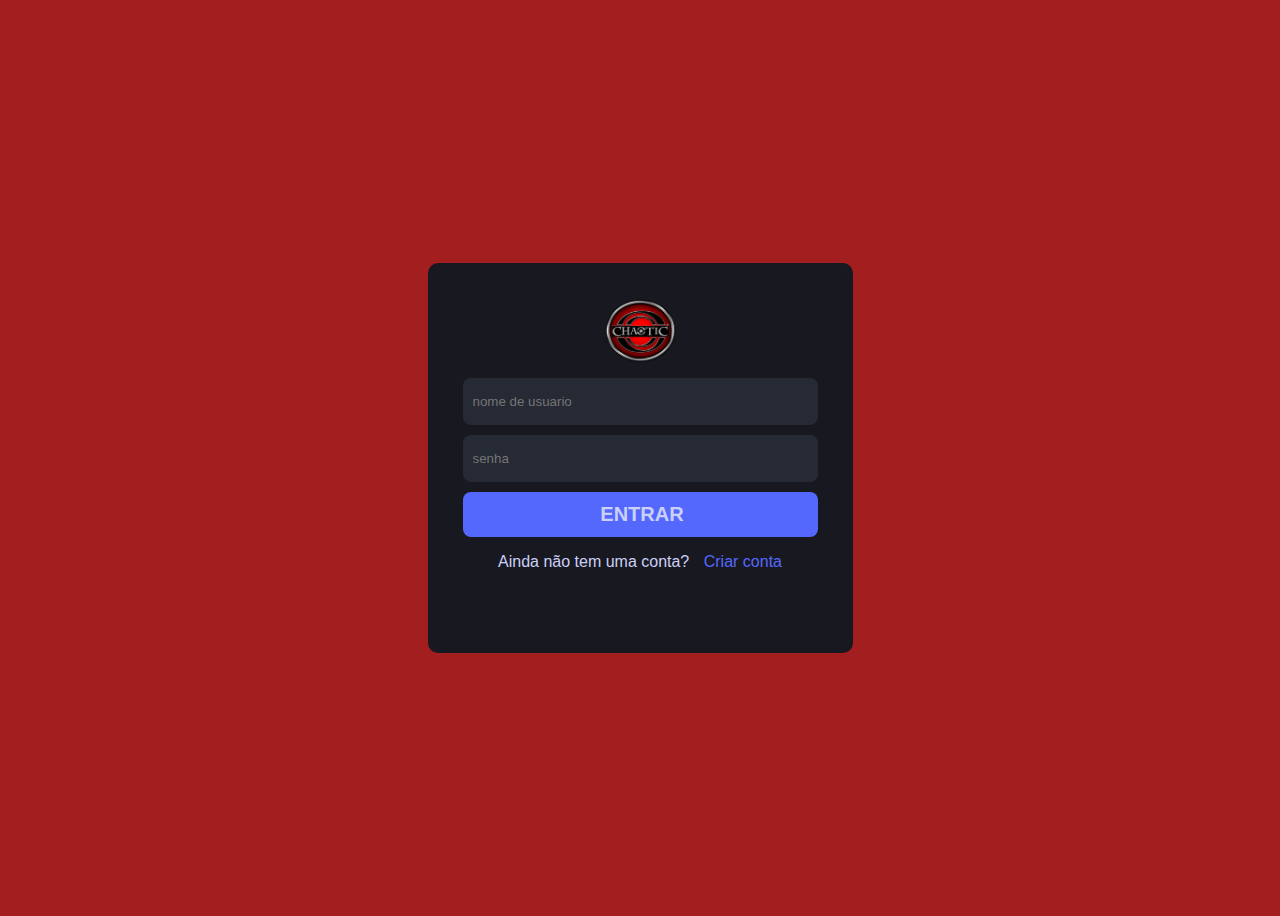
<file: index.html>
<!DOCTYPE html>
<html lang="pt-br">
<head>
    <meta charset="UTF-8">
    <meta http-equiv="X-UA-Compatible" content="IE=edge">
    <meta name="viewport" content="width=device-width, initial-scale=1.0">
    <title>Chaotic</title>
    <link rel="shortcut icon" href="chaotic_logo__ai_upscaled__by_foxboxnostalgic101_df7zxcw-fullview.png" type="image/x-icon">
    <link rel="stylesheet" href="style.css">
</head>
<body>
    <section class="area-login">
        <div class="login">
        <div>
            <img src="chaotic_logo__ai_upscaled__by_foxboxnostalgic101_df7zxcw-fullview.png">

        </div>

        <form method="POST">
            <input type="text" name="nome" placeholder="nome de usuario" autofocus>
            <input type="password" name="senha" placeholder="senha">
            <input type="submit" value="entrar">
        </form>
        <p>Ainda não tem uma conta? <a href="https://henriqueez7.github.io/chaotic-login/cadrasto/index.html">Criar conta</a></p>


</body>
</html>
</file>
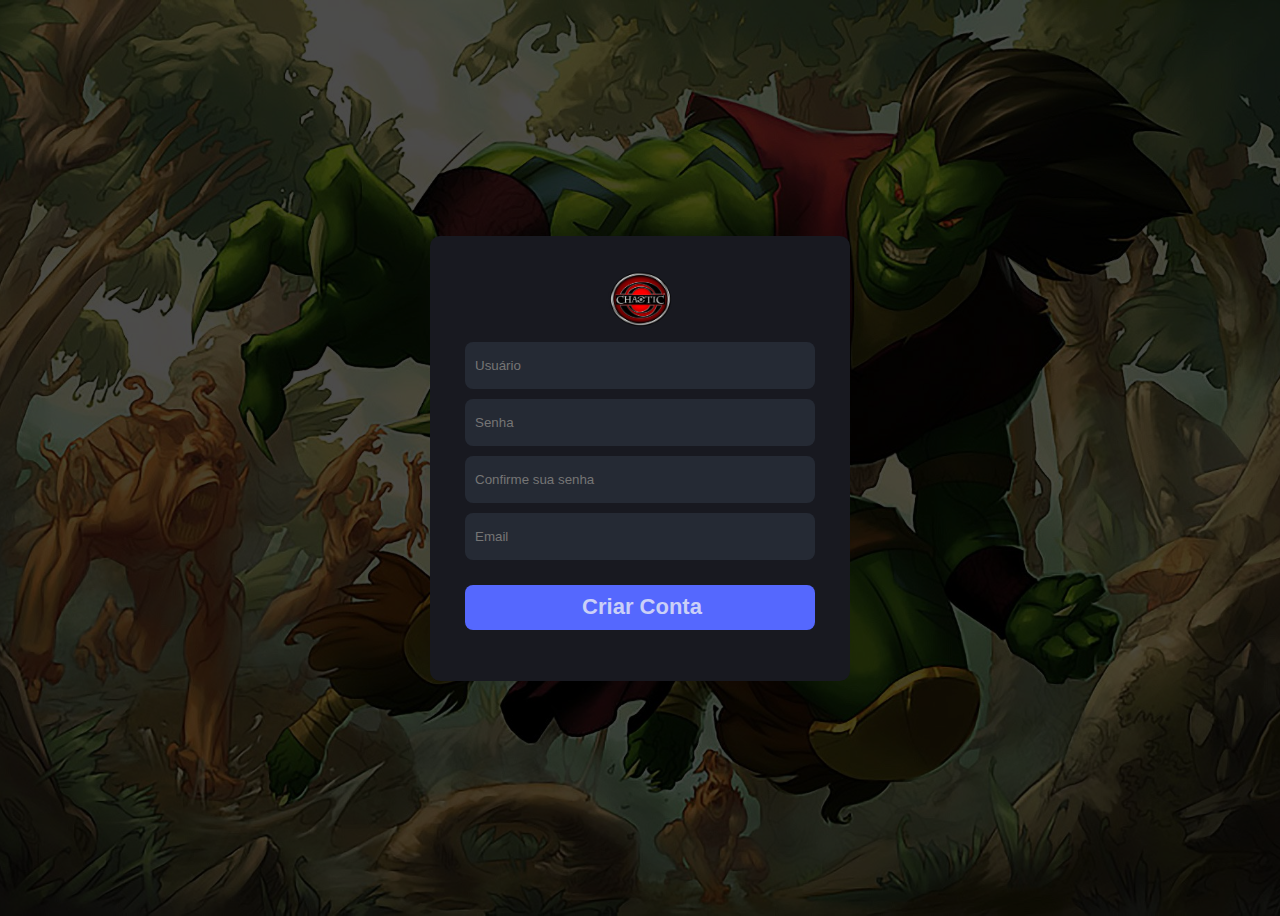
<file: cadrasto/index.html>
<!DOCTYPE html>
<html lang="pt-br">
<head>
    <meta charset="UTF-8">
    <meta http-equiv="X-UA-Compatible" content="IE=edge">
    <meta name="viewport" content="width=device-width, initial-scale=1.0">
    <title>Chaotic</title>
    <link rel="shortcut icon"
    href="chaotic_logo__ai_upscaled__by_foxboxnostalgic101_df7zxcw-fullview.png" type="image/x-icon">
    <link rel="stylesheet" href="style.css">

</head>


<body>

    <section class="area-login">
        <div class="login">
            <div><img src="chaotic_logo__ai_upscaled__by_foxboxnostalgic101_df7zxcw-fullview.png">
                
            </div>
    <form method="POST">
        <input type="text" 
        name="nome" placeholder="Usuário" autofocus>
        <input type="password" name="digite " placeholder="Senha">
        <input type="password" name="digite " placeholder="Confirme sua senha">
        <input type="nome" name="digite " placeholder="Email">
        <input type="submit" value= "Criar Conta">

    </form>


</body>
</html>
</file>
<file: style.css>
body{background-color: rgb(163, 31, 31);
    font-family: Arial, Helvetica, sans-serif;
    overflow: hidden;
    background-repeat: no-repeat;  
    }
    
    
    .area-login{
        display: flex;
        justify-content: center;
        align-items: center;
        height: 100vh;
        justify-content: center;
        align-items: center;
    }
    
    .login{
        display: flex;
        flex-direction: column;
        align-items: center;
        background-color: #181920;
        width: 355px;
        height: 320px;
        padding: 35px;
        border-radius: 10px;
    }
    
    .login form{
        display: flex;
        flex-direction: column;
        width: 100%;
    }
    
    .login input{
        margin-top: 10px;
        background-color: #252a34;
        color: #cbd0f7;
        border:none;
        height: 45px;
        outline: none;
        border-radius: 8px;
        padding-left: 10px;
    }
    
    .login img{
        width: 75px;
        height: auto;
    }
    
    .input::placeholder{
        color: #cbd0f7;
        font-size: 14px;
        
    }
    
    form [type="submit"]{
        display: block;
        background-color: #5568fe;
        font-size: 20px;
        text-transform: uppercase;
        font-weight: bold;
        cursor: pointer;
    }
    
    p{
        color:#cbd0f7
    }
    
    a{
        color:#5568fe;
        text-decoration: none;
        margin-left: 10px;
    }
</file>
<file: cadrasto/style.css>
body{
      background: rgba(0, 0, 0, 0.7)url(fb5a19e46ce8f330225cad21fd0fb3ba.jpg);
      background-blend-mode: darken;
    font-family: Arial, Helvetica, sans-serif;
    overflow: hidden;
    background-size: cover;
    background-position: center;
    background-repeat: no-repeat;  

}

.area-login{
    display: flex;
    justify-content: center;
    align-items: center;
    height: 100vh;
    justify-content: center;
    align-items: center;
}

.login{
    display: flex;
    flex-direction: column;
    align-items:center;
    background-color:#181920;
    width: 350px;
    height: 375px;
    padding: 35px;
    border-radius: 10px;
}

.login form{
    display: flex;
    flex-direction: column;
    width: 100%;
}

.login input{
    margin-top: 10px;
    background-color: #252a34;
    color: #cbd0f7;
    border:none;
    height: 45px;
    outline: none;
    border-radius: 8px;
    padding-left: 10px;
}

.login img{
        width: 65px;
        height: auto;
}

.input::placeholder{
    color: #cbd0f7;
    font-size: 14px;
}

form [type="submit"]{
    display: block;
    background-color: #5568fe;
    margin-top: 25px;
    font-size: 22px;
    font-weight: bold;
    cursor: pointer;
}

.p{
    color: #cbd0f7;
}

a{
    color:#5568fe;
    text-decoration: none;
    margin-left: 10px;
}
</file>
